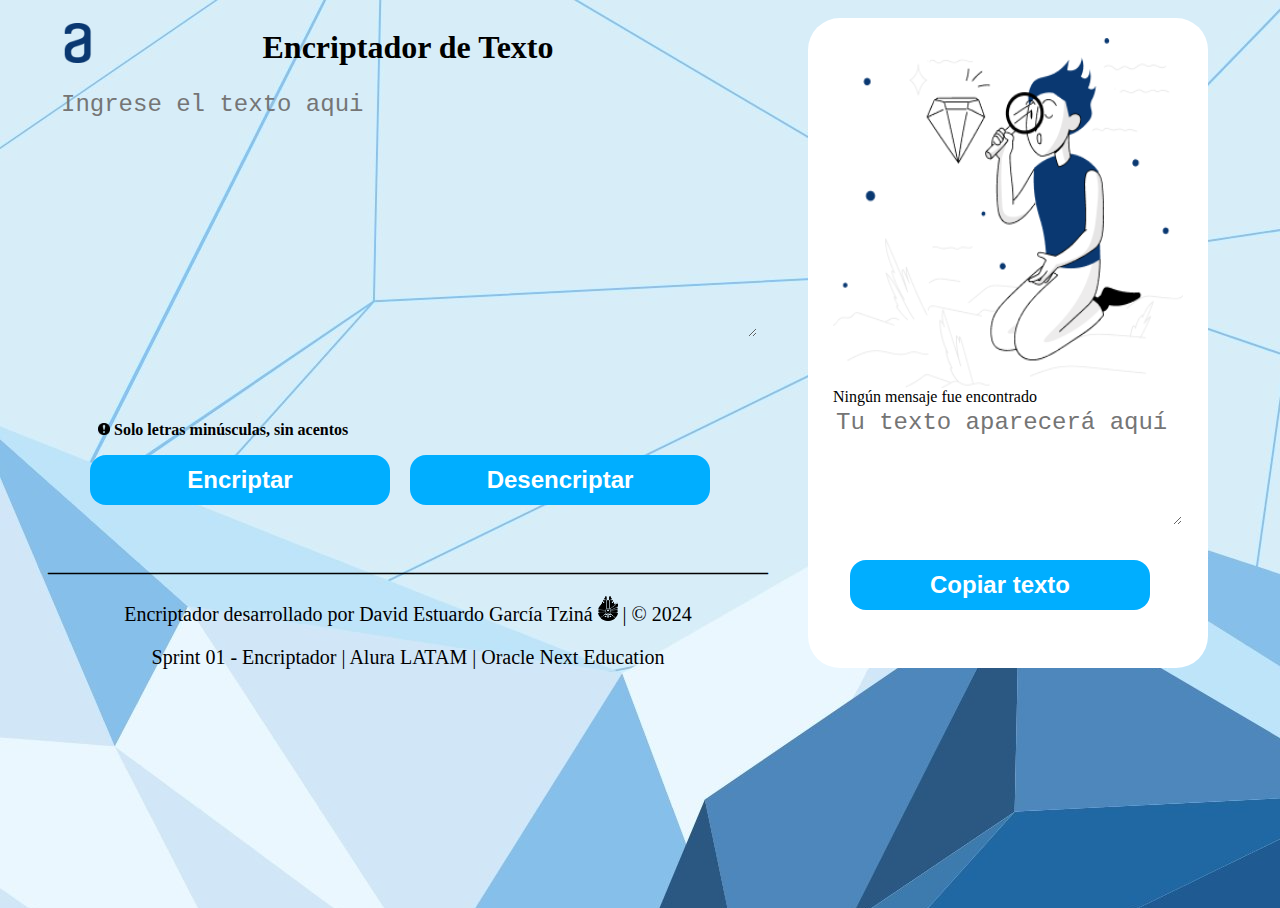
<file: index.html>
<html lang="es">
<head>
  <meta charset="UTF-8">
  <meta http-equiv="X-UA-Compatible" content="IE=edge">
  <meta name="viewport" content="width=device-width, initial-scale=1.0">
  <link rel="icon" href="halcon.png" />
  <title>Encriptador de Texto</title>
  <link rel="stylesheet" href="style.css">  
</head>
<body style="background:#FCCDF7; background-image: url('background.png') ; ">

<!--Contenedor-->
<div style="width: 100%; height: 100%; position: absolute; overflow: visible;   " >
<img src="Logo.png" style="width:100px; height:40px; position: absolute; top: 15px; left: 20px";>
 
 
<!--Área central-->  
  <main class="main" style="position: absolute; width: 800px; ">
    <center><h1 class="titulo">Encriptador de Texto</h1></center>
    <section class="form box" >
      <form id="formulario" >
        <center><textarea  class="text-input" name="input-texto" id="input-texto" placeholder="Ingrese el texto aqui" rows="5" cols="50" style="width: 700px; height: 250px; font-size: 24px; margin-bottom: 25px; background-color: transparent ; border-color: transparent;"></textarea></center><br/>
        <div class="button-container" style="position: absolute; width: 800px; margin-top: 40px;" >
          <img src="img_27937.png" style="width:12px; height:12px; margin-left: 90px;"><b><label for="input-texto"> Solo letras minúsculas, sin acentos</label></b><br/>
          <center><input class="btn" type="submit" value="Encriptar" id="btn-encriptar" >
          <input class="btn" type="submit" value="Desencriptar" id="btn-desencriptar" ><br/>
        </center>
        </div>
      </form>
    </section>
  </main>

<!--Columna lateral derecha-->

  <div class="panel-derecha" > 
  <section class="msg box" style="margin-top: 20px; ">
    <center><img src="imagen.png" style="width:350px; height: 350px;"></center>
    <label for="mensaje-texto" style="margin-left:25px;">Ningún mensaje fue encontrado</h2></label>
    <textarea class="text-input" placeholder="Tu texto aparecerá aquí" name="mensaje-texto" id="mensaje-texto"rows="5" cols="50" style="margin-left: 25px; width: 350px; height: 120px; font-size: 24px; background-color: #fff; border-color: white;"></textarea><br/><br/>               
    <center><input class="btn" type="submit" value="Copiar texto" id="btn-copy" ></center>
  </section>
</div>

<!-- Footer (pie de la página)-->

<div style="position: absolute; margin-top: 525px; width: 800px; font-size: 20px; ">
  <footer class="footer">
    <center><b><p>________________________________________________________________________</p></b>
            <p>Encriptador desarrollado por David Estuardo García Tziná <img src="halcon.png" style="width: 20px; height: 25px;"> | &#169 2024</p>
            <p>Sprint 01 - Encriptador | Alura LATAM | Oracle Next Education</p>
    </center>
  </footer>
</div>


</div>

<script src="script.js"></script>
</body>
</html>
</file>
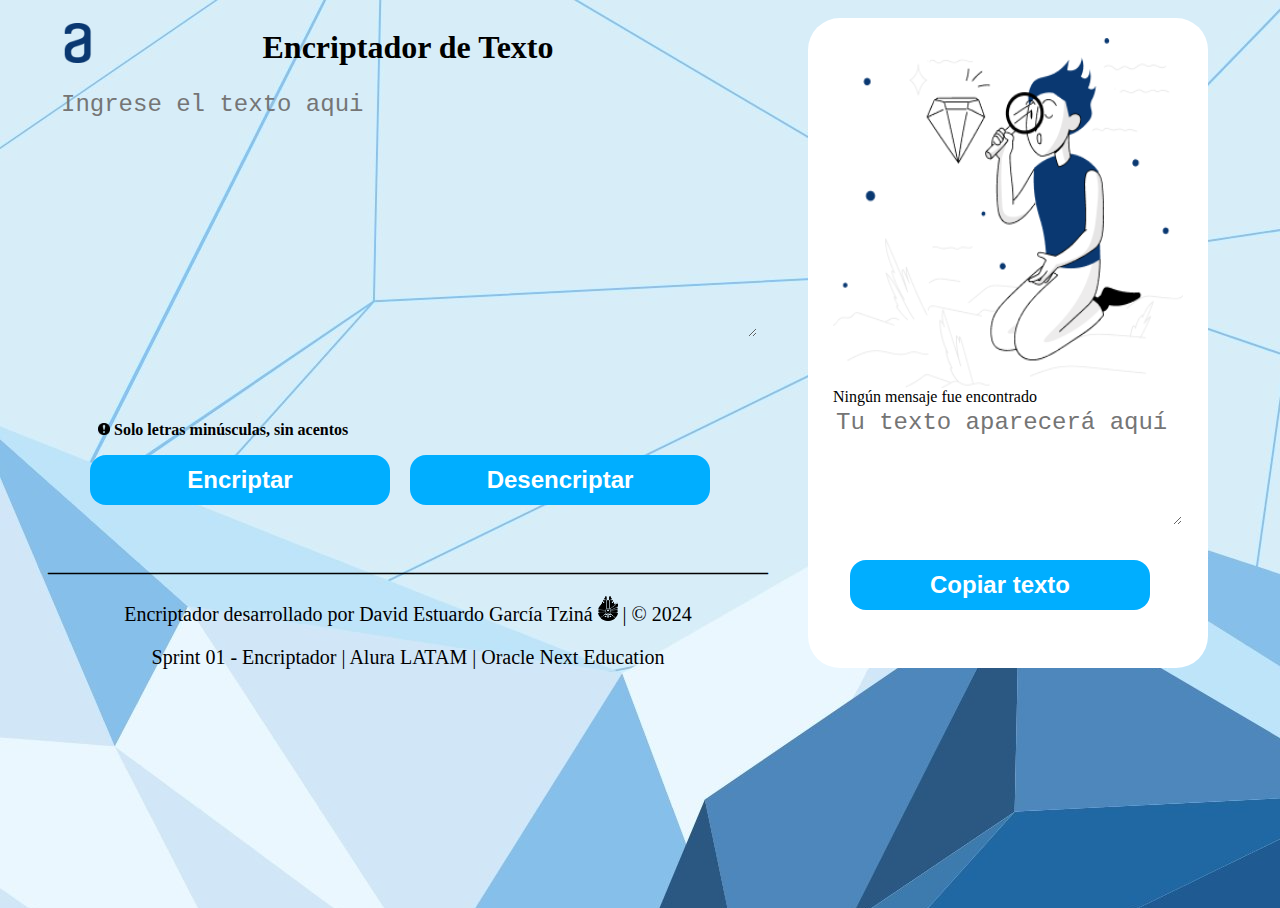
<file: encriptador.html>
<html lang="es">
<head>
  <meta charset="UTF-8">
  <meta http-equiv="X-UA-Compatible" content="IE=edge">
  <meta name="viewport" content="width=device-width, initial-scale=1.0">
  <link rel="icon" href="halcon.png" />
  <title>Encriptador de Texto</title>
  <link rel="stylesheet" href="style.css">  
</head>
<body style="background:#FCCDF7; background-image: url('background.png') ; ">

<!--Contenedor-->
<div style="width: 100%; height: 100%; position: absolute; overflow: visible;   " >
<img src="Logo.png" style="width:100px; height:40px; position: absolute; top: 15px; left: 20px";>
 
 
<!--Área central-->  
  <main class="main" style="position: absolute; width: 800px; ">
    <center><h1 class="titulo">Encriptador de Texto</h1></center>
    <section class="form box" >
      <form id="formulario" >
        <center><textarea  class="text-input" name="input-texto" id="input-texto" placeholder="Ingrese el texto aqui" rows="5" cols="50" style="width: 700px; height: 250px; font-size: 24px; margin-bottom: 25px; background-color: transparent ; border-color: transparent;"></textarea></center><br/>
        <div class="button-container" style="position: absolute; width: 800px; margin-top: 40px;" >
          <img src="img_27937.png" style="width:12px; height:12px; margin-left: 90px;"><b><label for="input-texto"> Solo letras minúsculas, sin acentos</label></b><br/>
          <center><input class="btn" type="submit" value="Encriptar" id="btn-encriptar" >
          <input class="btn" type="submit" value="Desencriptar" id="btn-desencriptar" ><br/>
        </center>
        </div>
      </form>
    </section>
  </main>

<!--Columna lateral derecha-->

  <div class="panel-derecha" > 
  <section class="msg box" style="margin-top: 20px; ">
    <center><img src="imagen.png" style="width:350px; height: 350px;"></center>
    <label for="mensaje-texto" style="margin-left:25px;">Ningún mensaje fue encontrado</h2></label>
    <textarea class="text-input" placeholder="Tu texto aparecerá aquí" name="mensaje-texto" id="mensaje-texto"rows="5" cols="50" style="margin-left: 25px; width: 350px; height: 120px; font-size: 24px; background-color: #fff; border-color: white;"></textarea><br/><br/>               
    <center><input class="btn" type="submit" value="Copiar texto" id="btn-copy" ></center>
  </section>
</div>

<!-- Footer (pie de la página)-->

<div style="position: absolute; margin-top: 525px; width: 800px; font-size: 20px; ">
  <footer class="footer">
    <center><b><p>________________________________________________________________________</p></b>
            <p>Encriptador desarrollado por David Estuardo García Tziná <img src="halcon.png" style="width: 20px; height: 25px;"> | &#169 2024</p>
            <p>Sprint 01 - Encriptador | Alura LATAM | Oracle Next Education</p>
    </center>
  </footer>
</div>


</div>

<script src="script.js"></script>
</body>
</html>
</file>
<file: style.css>
.button-container:last-child {
    margin-right: 0;
  }

.btn {
    border: 0;
    width: 300px;
    height: 50px;
    color: white;
    font-size: 24px;
    font-weight: bold;
    background-color: #00aeff;
    margin-top: 1rem;
    margin-right: 1rem;
    border-radius: 1rem;
    cursor: pointer;
  }

.btn:hover {
    background-color: #0b98da;
  }

.panel-derecha{
    position: absolute;
    width: 400px;
    height: 650px;
    background-color: white;
    margin-top: 10px;
    margin-left: 800px;
    border-radius: 2rem;
}

.error {
    margin-left: 50px;
    position: absolute;
    width: 700px;
    background-color: red;
    font-size: 16px;    
    color: white;   
    text-align: center; 
    text-transform: uppercase;
    font-weight: bold;    
    border-radius: 2rem;
  }

.mensaje-texto{
    color: white;
}
</file>
